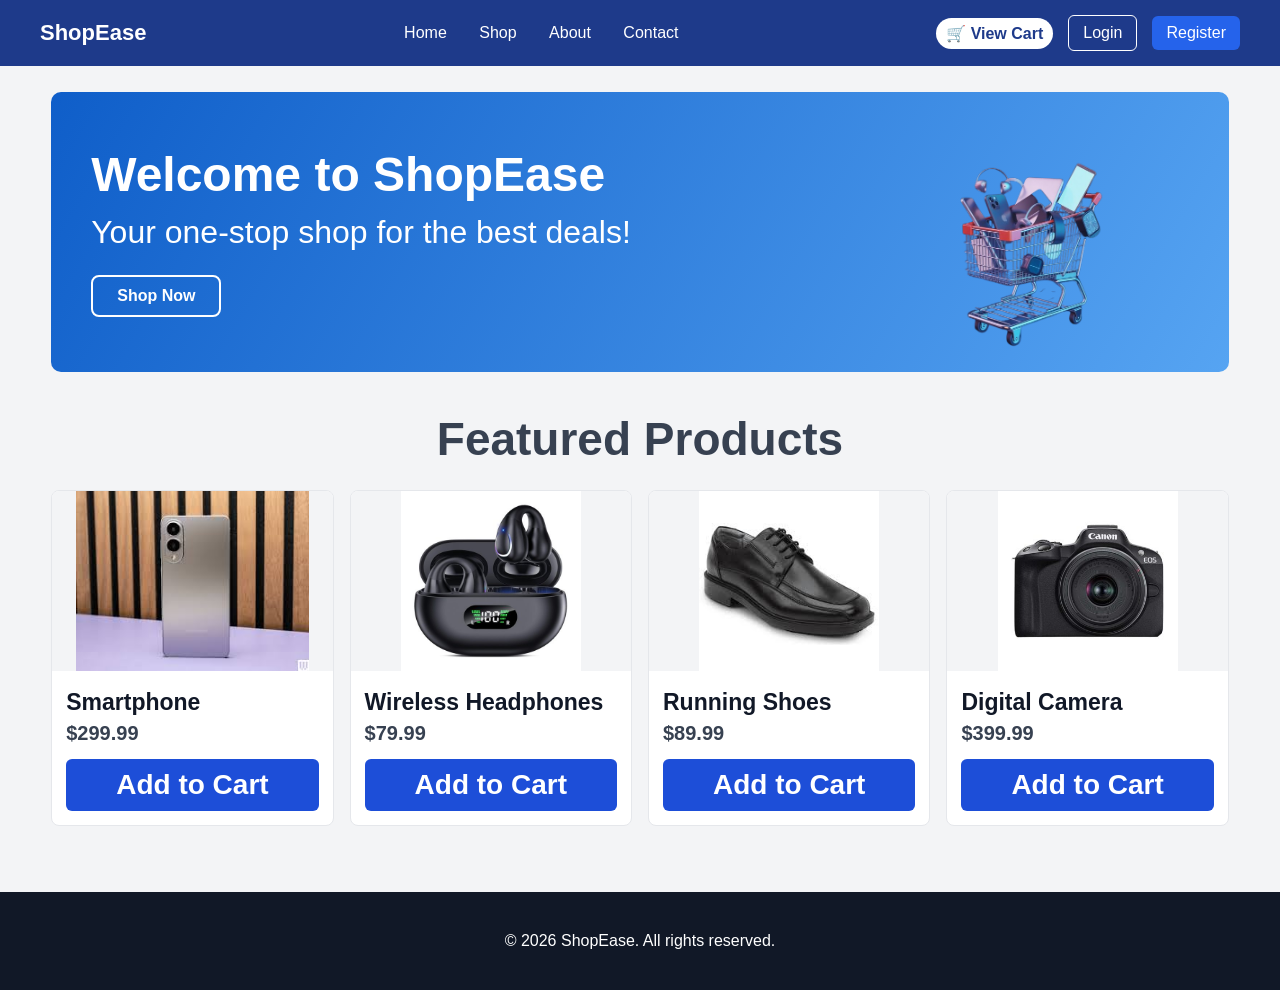
<file: index.html>
<!DOCTYPE html>
<html lang="en">
<head>
    <meta charset="UTF-8">
    <meta name="viewport" content="width=device-width, initial-scale=1.0">
    <link rel="stylesheet" href="./css/index.css">
    <title>ShopEase | Home</title>
</head>
<body>
    <header class="main-header">
        <div class="logo">ShopEase</div>

        <nav class="nav-links">
            <a href="index.html">Home</a>
            <a href="./php/shop.php">Shop</a>
            <a href="aboutUs.html">About</a>
            <a href="contactUs.html">Contact</a>
        </nav>

        <div class="header-actions">
            <a href="./php/go_to_cart.php" class="cart-icon">
                🛒 <span class="cart-count">View Cart</span>
            </a>
            <a href="login.html" class="btn-outline">Login</a>
            <a href="register.html" class="btn-primary">Register</a>
        </div>
    </header>

    <main class="container">
        <section class="hero">
            <div class="hero-content">
                <h1>Welcome to ShopEase</h1>
                <p>Your one-stop shop for the best deals!</p>
                <a href="./php/shop.php" class="hero-btn">Shop Now</a>
            </div>
            <div class="hero-image">
                <img src="./images/trolley.png" alt="Featured product">
            </div>
        </section>

        <h2 class="section-title">Featured Products</h2>

        <section class="products-grid">
            <article class="product-card">
                <img src="./products/phone.png" alt="Smartphone">
                <div class="product-info">
                    <h3 class="product-name">Smartphone</h3>
                    <p class="product-price">$299.99</p>
                    <a class="add-btn" href="./php/shop.php">Add to Cart</a>
                </div>
            </article>

            <article class="product-card">
                <img src="./products/earphone.png" alt="Wireless Headphones">
                <div class="product-info">
                    <h3 class="product-name">Wireless Headphones</h3>
                    <p class="product-price">$79.99</p>
                    <a class="add-btn" href="./php/shop.php">Add to Cart</a>
                </div>
            </article>

            <article class="product-card">
                <img src="./products/shoe.png" alt="Running Shoes">
                <div class="product-info">
                    <h3 class="product-name">Running Shoes</h3>
                    <p class="product-price">$89.99</p>
                    <a class="add-btn" href="./php/shop.php">Add to Cart</a>
                </div>
            </article>

            <article class="product-card">
                <img src="./products/camera.png" alt="Digital Camera">
                <div class="product-info">
                    <h3 class="product-name">Digital Camera</h3>
                    <p class="product-price">$399.99</p>
                    <a class="add-btn" href="./php/shop.php">Add to Cart</a>
                </div>
            </article>
        </section>
    </main>

    <footer class="main-footer">

        <p class="copyright">
            &copy; 2026 ShopEase. All rights reserved.
        </p>
    </footer>

</body>
</html>
</file>
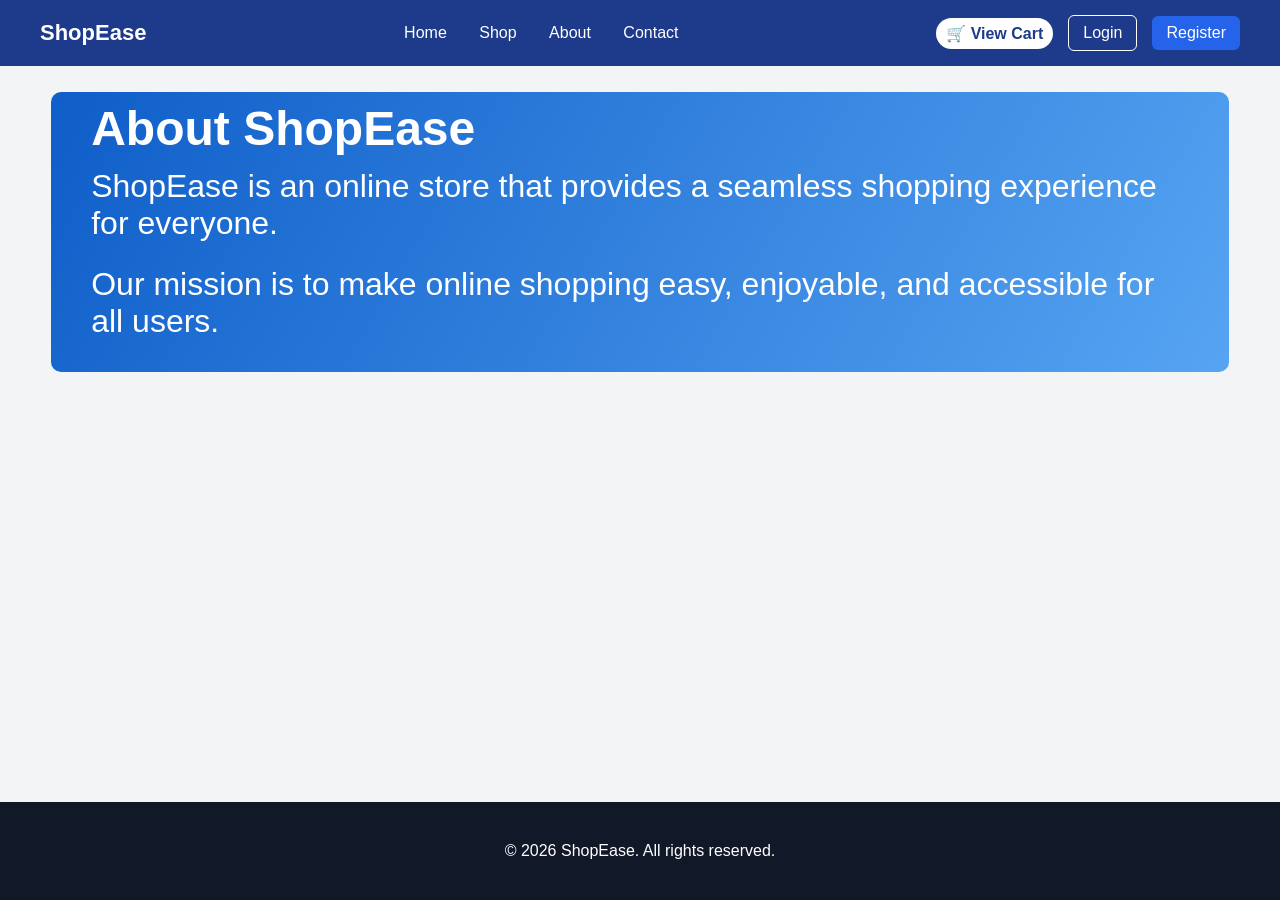
<file: aboutUs.html>
<!DOCTYPE html>
<html lang="en">
<head>
	<meta charset="UTF-8">
	<meta name="viewport" content="width=device-width, initial-scale=1.0">
	<link rel="stylesheet" href="./css/index.css">
	<title>About Us - ShopEase</title>
</head>
<body>
	<header class="main-header">
		<div class="logo">ShopEase</div>

		<nav class="nav-links">
			<a href="index.html">Home</a>
			<a href="./php/shop.php">Shop</a>
			<a href="aboutUs.html">About</a>
			<a href="contactUs.html">Contact</a>
		</nav>

		<div class="header-actions">
			<a href="./php/go_to_cart.php" class="cart-icon">
				🛒 <span class="cart-count">View Cart</span>
			</a>
			<a href="login.html" class="btn-outline">Login</a>
			<a href="register.html" class="btn-primary">Register</a>
		</div>
	</header>

	<main class="container">
		<section class="hero" style="grid-template-columns: 1fr;">
			<div class="hero-content">
				<h1>About ShopEase</h1>
				<p>ShopEase is an online store that provides a seamless shopping experience for everyone.</p>
				<p>Our mission is to make online shopping easy, enjoyable, and accessible for all users.</p>
			</div>
		</section>
	</main>

	<footer class="main-footer">
		<p class="copyright">&copy; 2026 ShopEase. All rights reserved.</p>
	</footer>
</body>
</html>
</file>
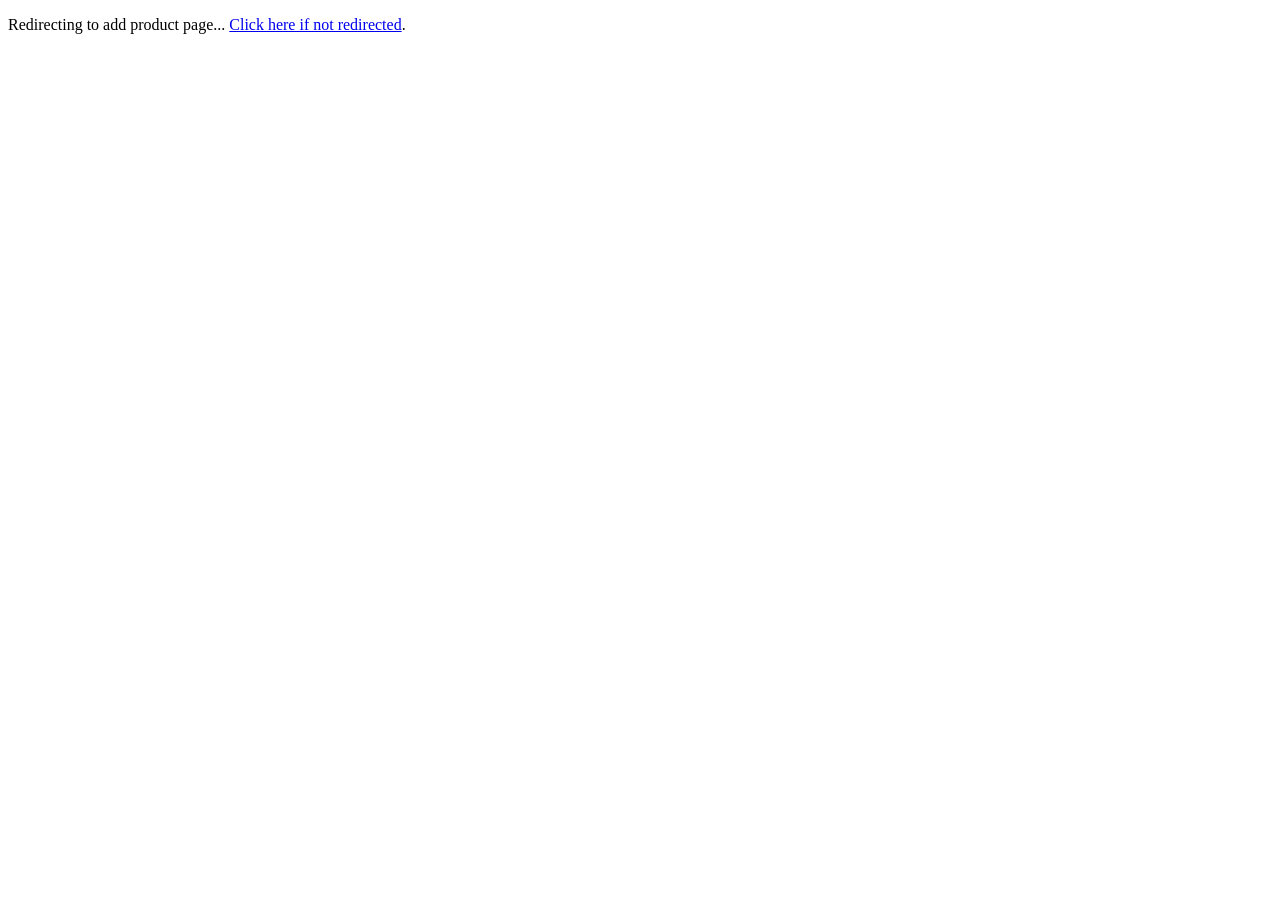
<file: addProduct.html>
<!DOCTYPE html>
<html lang="en">
<head>
    <meta charset="UTF-8">
    <meta name="viewport" content="width=device-width, initial-scale=1.0">
    <meta http-equiv="refresh" content="0; url=./php/addProduct.php">
    <title>Redirecting...</title>
</head>
<body>
    <p>Redirecting to add product page... <a href="./php/addProduct.php">Click here if not redirected</a>.</p>
</body>
</html>
</file>
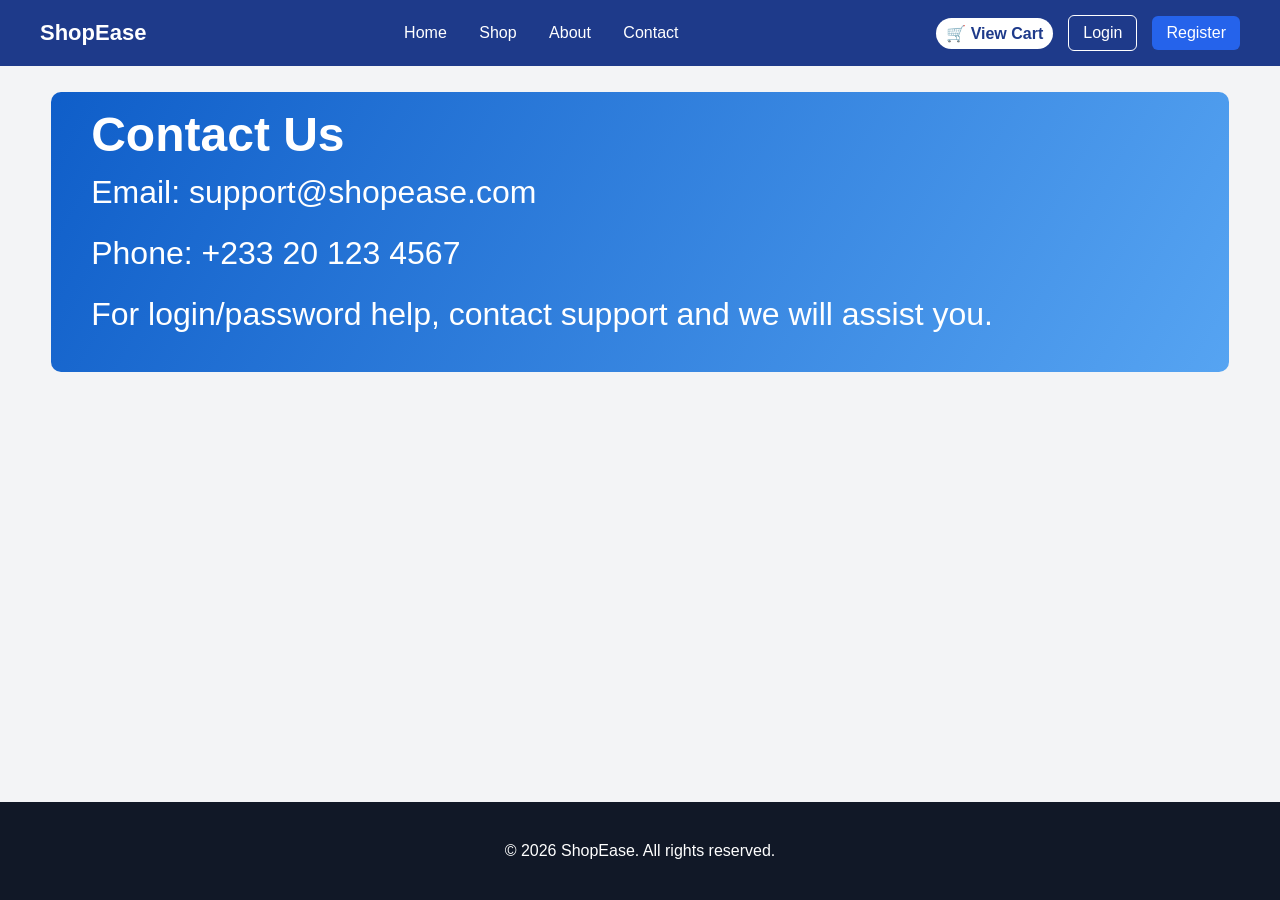
<file: contactUs.html>
<!DOCTYPE html>
<html lang="en">
<head>
	<meta charset="UTF-8">
	<meta name="viewport" content="width=device-width, initial-scale=1.0">
	<link rel="stylesheet" href="./css/index.css">
	<title>Contact Us - ShopEase</title>
</head>
<body>
	<header class="main-header">
		<div class="logo">ShopEase</div>

		<nav class="nav-links">
			<a href="index.html">Home</a>
			<a href="./php/shop.php">Shop</a>
			<a href="aboutUs.html">About</a>
			<a href="contactUs.html">Contact</a>
		</nav>

		<div class="header-actions">
			<a href="./php/go_to_cart.php" class="cart-icon">
				🛒 <span class="cart-count">View Cart</span>
			</a>
			<a href="login.html" class="btn-outline">Login</a>
			<a href="register.html" class="btn-primary">Register</a>
		</div>
	</header>

	<main class="container">
		<section class="hero" style="grid-template-columns: 1fr;">
			<div class="hero-content">
				<h1>Contact Us</h1>
				<p>Email: support@shopease.com</p>
				<p>Phone: +233 20 123 4567</p>
				<p>For login/password help, contact support and we will assist you.</p>
			</div>
		</section>
	</main>

	<footer class="main-footer">
		<p class="copyright">&copy; 2026 ShopEase. All rights reserved.</p>
	</footer>
</body>
</html>
</file>
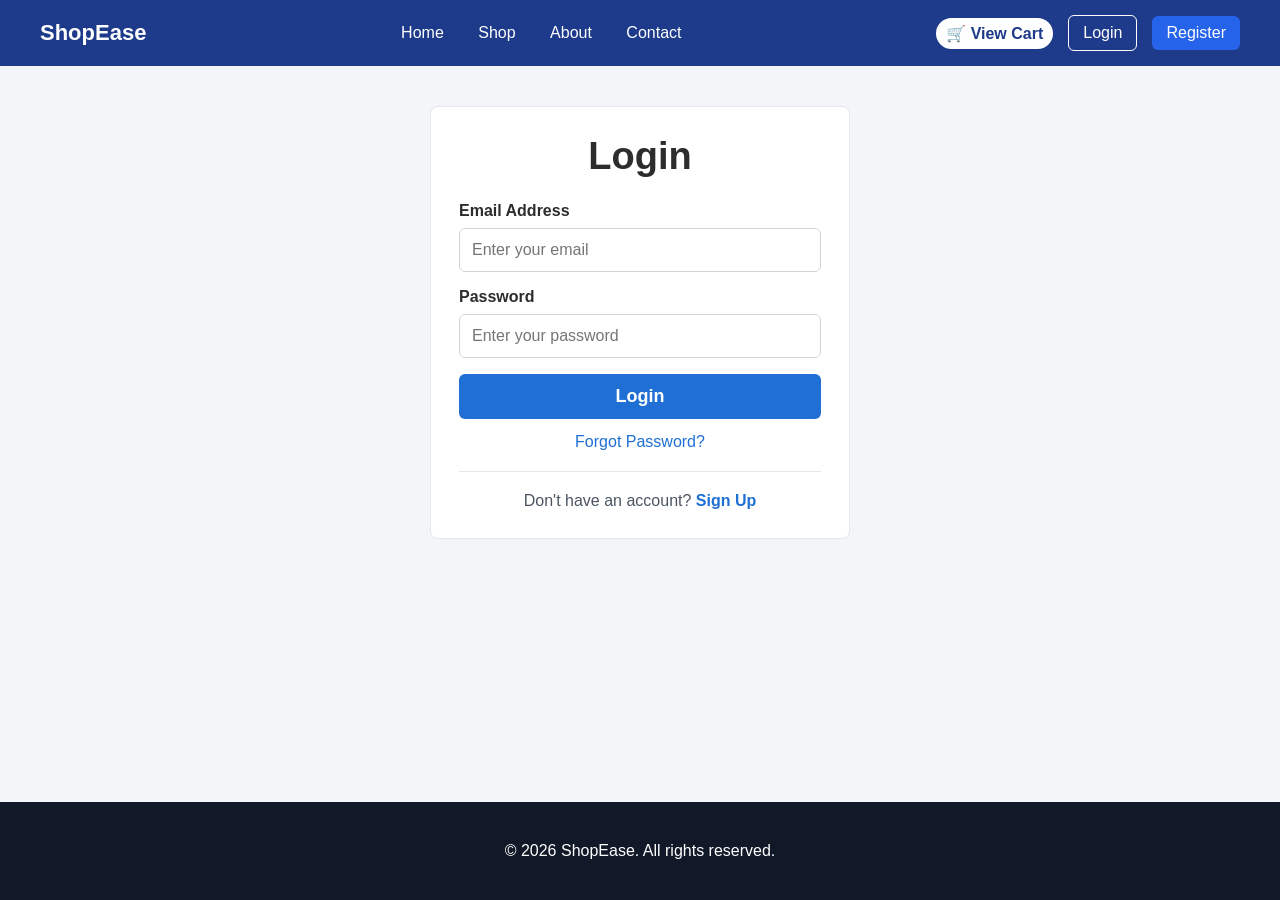
<file: login.html>
<!DOCTYPE html>
<html lang="en">
<head>
	<meta charset="UTF-8">
	<meta name="viewport" content="width=device-width, initial-scale=1.0">
	<title>Login - ShopEase</title>
	<link rel="stylesheet" href="css/auth.css">
</head>
<body>
	<header class="main-header">
		<div class="logo">ShopEase</div>

		<nav class="nav-links">
			<a href="index.html">Home</a>
			<a href="./php/shop.php">Shop</a>
			<a href="aboutUs.html">About</a>
			<a href="contactUs.html">Contact</a>
		</nav>

		<div class="header-actions">
			<a href="./php/go_to_cart.php" class="cart-icon">
				🛒 <span class="cart-count">View Cart</span>
			</a>
			<a href="login.html" class="btn-outline">Login</a>
			<a href="register.html" class="btn-primary">Register</a>
		</div>
	</header>

	<main class="main">
		<section class="card">
			<h1 class="title">Login</h1>
			<p id="login-note" style="display:none; color:#1d4ed8; margin-bottom:12px; text-align:center; font-weight:600;">Please login to add products to cart.</p>
			<p id="view-cart-note" style="display:none; color:#1d4ed8; margin-bottom:12px; text-align:center; font-weight:600;">Please login to see products in your cart.</p>

			<form action="./php/auth.php" method="post">
				<input type="hidden" name="action" value="login">
				<div class="form-group">
					<label for="email">Email Address</label>
					<input type="email" id="email" name="email" placeholder="Enter your email" required>
				</div>

				<div class="form-group">
					<label for="password">Password</label>
					<input type="password" id="password" name="password" placeholder="Enter your password" required>
				</div>

				<button type="submit" class="btn">Login</button>
				<p id="login-error" style="display:none; color:#dc2626; margin-top:10px; text-align:center; font-weight:600;">Incorrect username or password.</p>

				<p class="help-link"><a href="contactUs.html">Forgot Password?</a></p>

				<hr class="divider">

				<p class="switch-text">Don't have an account? <a href="register.html">Sign Up</a></p>
			</form>
		</section>
	</main>

	<footer class="main-footer">

        <p class="copyright">
            &copy; 2026 ShopEase. All rights reserved.
        </p>
    </footer>
	<script>
		const params = new URLSearchParams(window.location.search);
		const loginError = document.getElementById('login-error');
		const loginNote = document.getElementById('login-note');
		const viewCartNote = document.getElementById('view-cart-note');
		const emailInput = document.getElementById('email');

		if (params.get('error') === 'invalid_credentials' && loginError) {
			loginError.style.display = 'block';
		}

		if (params.get('error') === 'login_required' && loginNote) {
			loginNote.style.display = 'block';
		}

		if (params.get('error') === 'view_cart_login_required' && viewCartNote) {
			viewCartNote.style.display = 'block';
		}

		const oldEmail = params.get('email');
		if (oldEmail && emailInput) {
			emailInput.value = oldEmail;
		}
	</script>
</body>
</html>
</file>
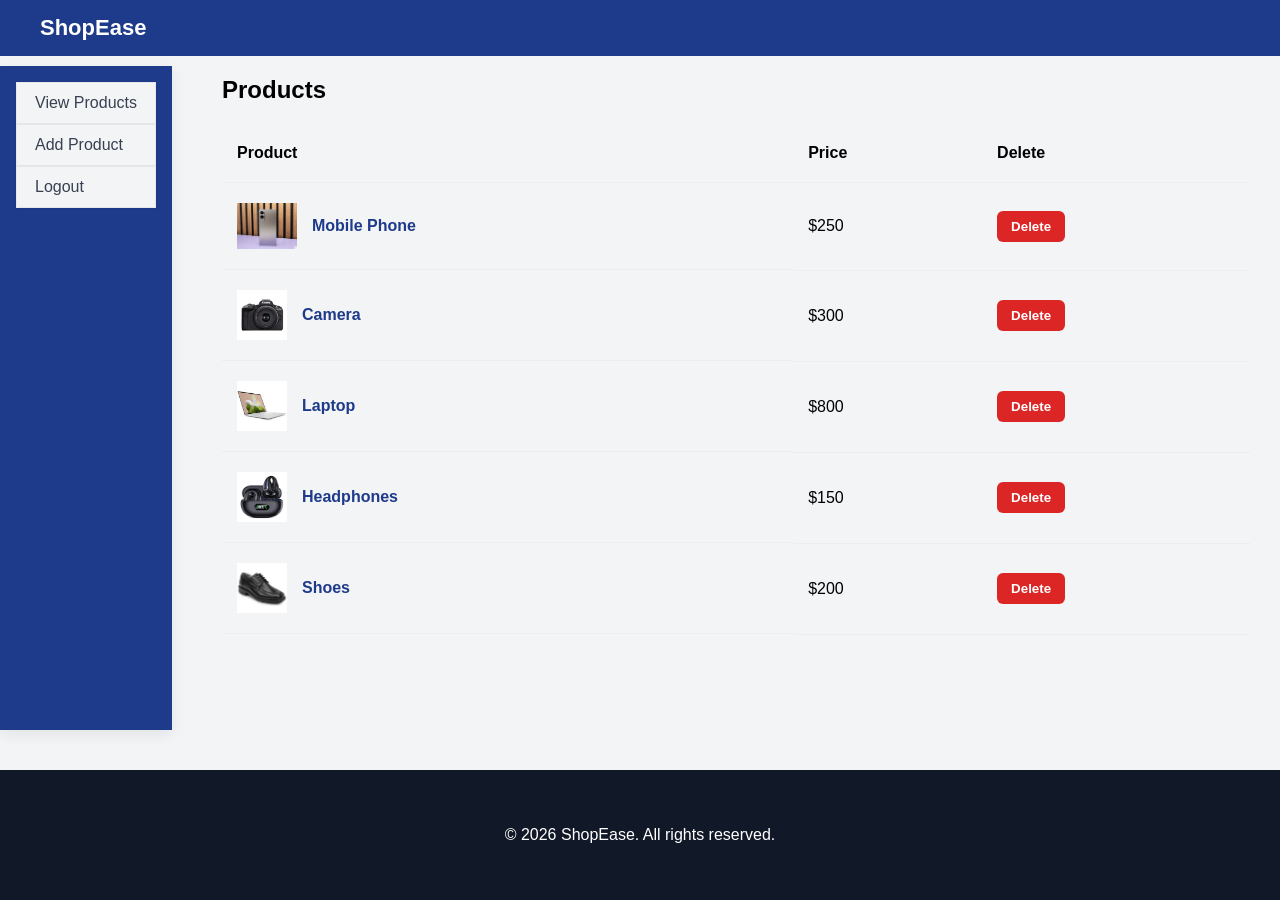
<file: product.html>
<!DOCTYPE html>
<html lang="en">
<head>
    <meta charset="UTF-8">
    <meta name="viewport" content="width=device-width, initial-scale=1.0">
    <link rel="stylesheet" href="./css/dashboard.css">
    <title>Products - ShopEase</title>
</head>
<body>
    <header class="main-header">
        <div class="logo">ShopEase</div>

    </header>
    
    <main>
        <nav class="sidebar" >
            <a href="./php/dashboard.php">View Products</a> <br>
            <a href="./php/addProduct.php">Add Product</a> <br>
            <a href="./php/logout.php">Logout</a> <br>
        </nav>
        <section class="product">
            <h2>Products</h2>
            <div>
                <table>
                    <tbody>
                        <tr> 
                            <th>Product</th> 
                            <th>Price</th> 
                            <th>Delete</th> 
                        </tr>
                        <tr> 
                            <td class="product-cell">
                                <img src="./products/phone.png">
                                <span class="product-name">Mobile Phone</span>
                            </td> 
                            <td>$250</td> 
                            <td><button class="delete-btn">Delete</button></td> 
                        </tr>

                        <tr> 
                            <td class="product-cell">
                                <img src="./products/camera.png">
                                <span class="product-name">Camera</span>
                            </td> 
                            <td>$300</td> 
                            <td><button class="delete-btn">Delete</button></td> 
                        </tr>

                        <tr> 
                            <td class="product-cell">
                                <img src="./products/laptop.png">
                                <span class="product-name">Laptop</span>
                            </td> 
                            <td>$800</td> 
                            <td><button class="delete-btn">Delete</button></td> 
                        </tr>

                        <tr> 
                            <td class="product-cell">
                                <img src="./products/earphone.png">
                                <span class="product-name">Headphones</span>
                            </td> 
                            <td>$150</td> 
                            <td><button class="delete-btn">Delete</button></td> 
                        </tr>   

                        <tr> 
                            <td class="product-cell">
                                <img src="./products/shoe.png">
                                <span class="product-name">Shoes</span>
                            </td> 
                            <td>$200</td> 
                            <td><button class="delete-btn">Delete</button></td> 
                        </tr>   

                        </tbody>
                    </table>
            </div>

        </section>
    </main>
   

    <footer class="main-footer">

        <p class="copyright">
            &copy; 2026 ShopEase. All rights reserved.
        </p>
    </footer>
</body>
</html>
</file>
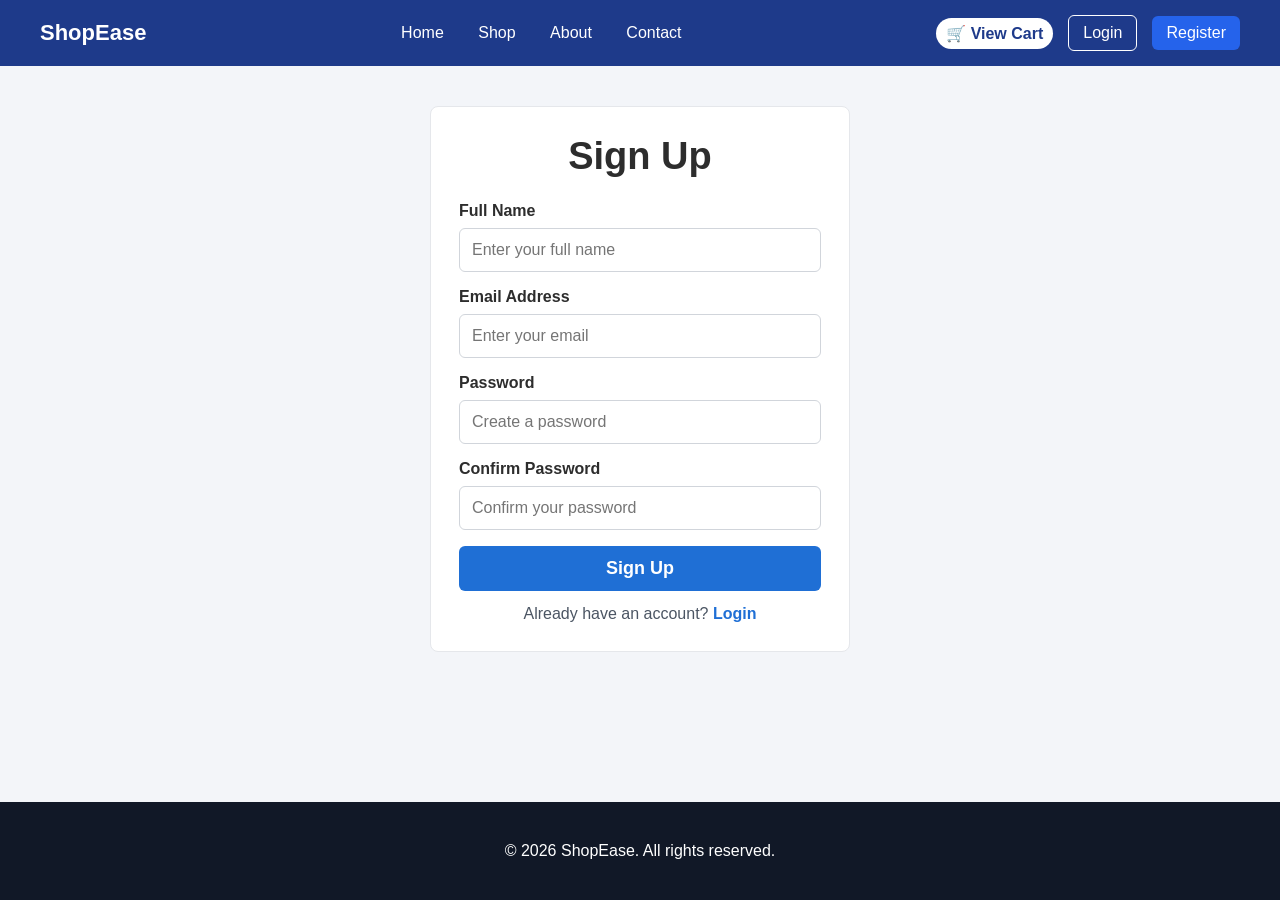
<file: register.html>
<!DOCTYPE html>
<html lang="en">
<head>
	<meta charset="UTF-8">
	<meta name="viewport" content="width=device-width, initial-scale=1.0">
	<title>Sign Up - ShopEase</title>
	<link rel="stylesheet" href="css/auth.css">
</head>
<body>
	<header class="main-header">
		<div class="logo">ShopEase</div>

		<nav class="nav-links">
			<a href="index.html">Home</a>
			<a href="./php/shop.php">Shop</a>
			<a href="aboutUs.html">About</a>
			<a href="contactUs.html">Contact</a>
		</nav>

		<div class="header-actions">
			<a href="./php/go_to_cart.php" class="cart-icon">
				🛒 <span class="cart-count">View Cart</span>
			</a>
			<a href="login.html" class="btn-outline">Login</a>
			<a href="register.html" class="btn-primary">Register</a>
		</div>
	</header>

	<main class="main">
		<section class="card">
			<h1 class="title">Sign Up</h1>
			<p id="signup-success" style="display:none; color:#166534; margin-bottom:12px; text-align:center; font-weight:600;">Signup successful. Redirecting to login...</p>
			<p id="signup-error" style="display:none; color:#dc2626; margin-bottom:12px; text-align:center; font-weight:600;"></p>

			<form action="./php/auth.php" method="post">
				<input type="hidden" name="action" value="register">
				<div class="form-group">
					<label for="fullName">Full Name</label>
					<input type="text" id="fullName" name="fullName" placeholder="Enter your full name" required>
				</div>

				<div class="form-group">
					<label for="email">Email Address</label>
					<input type="email" id="email" name="email" placeholder="Enter your email" required>
				</div>

				<div class="form-group">
					<label for="password">Password</label>
					<input type="password" id="password" name="password" placeholder="Create a password" required>
				</div>

				<div class="form-group">
					<label for="confirmPassword">Confirm Password</label>
					<input type="password" id="confirmPassword" name="confirmPassword" placeholder="Confirm your password" required>
				</div>

				<button type="submit" class="btn">Sign Up</button>

				<p class="help-link switch-text">Already have an account? <a href="login.html">Login</a></p>
			</form>
		</section>
	</main>

	<footer class="main-footer">

        <p class="copyright">
            &copy; 2026 ShopEase. All rights reserved.
        </p>
    </footer>
	<script>
		const registerParams = new URLSearchParams(window.location.search);
		const signupSuccess = document.getElementById('signup-success');
		const signupError = document.getElementById('signup-error');
		const fullNameInput = document.getElementById('fullName');
		const emailInput = document.getElementById('email');

		const oldFullName = registerParams.get('fullName');
		const oldEmail = registerParams.get('email');

		if (oldFullName && fullNameInput) {
			fullNameInput.value = oldFullName;
		}

		if (oldEmail && emailInput) {
			emailInput.value = oldEmail;
		}

		if (registerParams.get('status') === 'success' && signupSuccess) {
			signupSuccess.style.display = 'block';
			// Delay briefly so users can read the success message before redirecting.
			setTimeout(function () {
				window.location.href = 'login.html';
			}, 1600);
		}

		if (signupError) {
			const error = registerParams.get('error');

			if (error === 'missing_fields') {
				signupError.textContent = 'Please fill in all required fields.';
				signupError.style.display = 'block';
			}

			if (error === 'password_mismatch') {
				signupError.textContent = 'Passwords do not match.';
				signupError.style.display = 'block';
			}

			if (error === 'email_exists') {
				signupError.textContent = 'Email already exists. Please use another email.';
				signupError.style.display = 'block';
			}
		}
	</script>
</body>
</html>
</file>
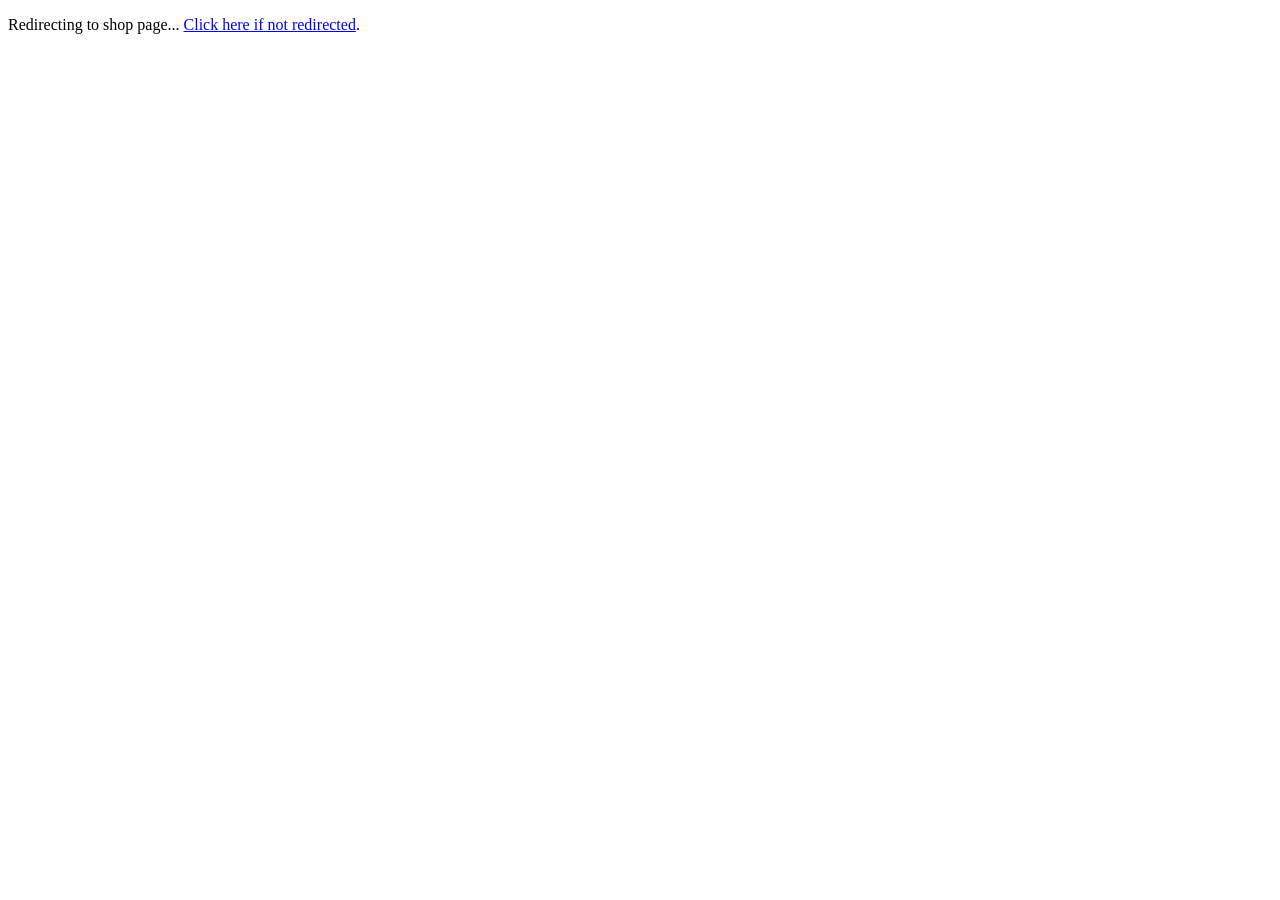
<file: shop.html>
<!DOCTYPE html>
<html lang="en">
<head>
    <meta charset="UTF-8">
    <meta name="viewport" content="width=device-width, initial-scale=1.0">
    <meta http-equiv="refresh" content="0; url=./php/shop.php">
    <title>Redirecting...</title>
</head>
<body>
    <p>Redirecting to shop page... <a href="./php/shop.php">Click here if not redirected</a>.</p>
</body>
</html>
</file>
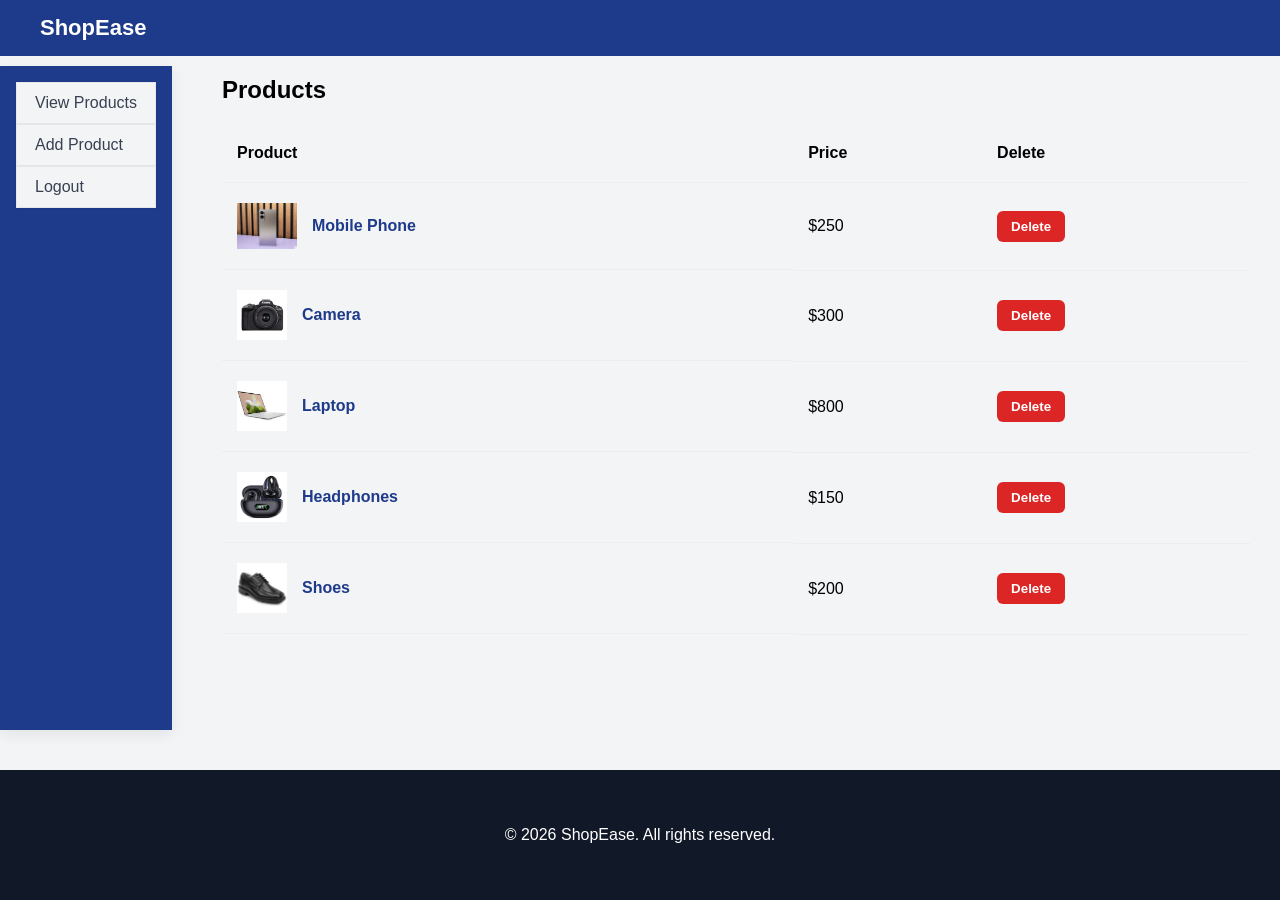
<file: viewProduct.html>
<!DOCTYPE html>
<html lang="en">
<head>
    <meta charset="UTF-8">
    <meta name="viewport" content="width=device-width, initial-scale=1.0">
    <link rel="stylesheet" href="./css/dashboard.css">
    <title>View Products</title>
</head>
<body>
    <header class="main-header">
        <div class="logo">ShopEase</div>
    </header>
    
    <main>
        <nav class="sidebar">
            <a href="./php/dashboard.php">View Products</a>
            <a href="./php/addProduct.php">Add Product</a>
            <a href="./php/logout.php">Logout</a>
        </nav>

        <section class="product">
            <h2>Products</h2>
            <div>
                <table>
                    <tbody>
                        <tr> 
                            <th>Product</th> 
                            <th>Price</th> 
                            <th>Delete</th> 
                        </tr>
                        <tr> 
                            <td class="product-cell">
                                <img src="./products/phone.png" alt="Mobile Phone">
                                <span class="product-name">Mobile Phone</span>
                            </td> 
                            <td>$250</td> 
                            <td><button class="delete-btn">Delete</button></td> 
                        </tr>

                        <tr> 
                            <td class="product-cell">
                                <img src="./products/camera.png" alt="Camera">
                                <span class="product-name">Camera</span>
                            </td> 
                            <td>$300</td> 
                            <td><button class="delete-btn">Delete</button></td> 
                        </tr>

                        <tr> 
                            <td class="product-cell">
                                <img src="./products/laptop.png" alt="Laptop">
                                <span class="product-name">Laptop</span>
                            </td> 
                            <td>$800</td> 
                            <td><button class="delete-btn">Delete</button></td> 
                        </tr>

                        <tr> 
                            <td class="product-cell">
                                <img src="./products/earphone.png" alt="Headphones">
                                <span class="product-name">Headphones</span>
                            </td> 
                            <td>$150</td> 
                            <td><button class="delete-btn">Delete</button></td> 
                        </tr>   

                        <tr> 
                            <td class="product-cell">
                                <img src="./products/shoe.png" alt="Shoes">
                                <span class="product-name">Shoes</span>
                            </td> 
                            <td>$200</td> 
                            <td><button class="delete-btn">Delete</button></td> 
                        </tr>   

                        </tbody>
                    </table>
            </div>

        </section>
    </main>
   

    <footer class="main-footer">

        <p class="copyright">
            &copy; 2026 ShopEase. All rights reserved.
        </p>
    </footer>
</body>
</html>
</file>
<file: css/index.css>
* {
    box-sizing: border-box;
}

body {
    margin: 0;
    font-family: 'Segoe UI', sans-serif;
    background-color: #f3f4f6;
    color: #1f2937;
    min-height: 100vh;
    display: flex;
    flex-direction: column;
}

.main-header {
    background-color: #1E3A8A;
    color: white;
    display: flex;
    justify-content: space-between;
    align-items: center;
    padding: 15px 40px;
}

.logo {
    font-size: 22px;
    font-weight: bold;
}

.nav-links a {
    color: white;
    margin: 0 14px;
    text-decoration: none;
}

.nav-links a:hover {
    text-decoration: underline;
}

.header-actions {
    display: flex;
    align-items: center;
    gap: 15px;
}

.cart-icon {
    background: white;
    color: #1E3A8A;
    padding: 6px 10px;
    border-radius: 20px;
    font-weight: bold;
    text-decoration: none;
}

.btn-outline,
.btn-primary {
    padding: 8px 14px;
    border-radius: 6px;
    text-decoration: none;
    color: white;
}

.btn-outline {
    border: 1px solid white;
}

.btn-primary {
    background-color: #2563EB;
}

.container {
    width: min(1200px, 92%);
    margin: 26px auto;
    flex: 1;
}

.hero {
    background: linear-gradient(120deg, #0f5ec9, #56a4f2);
    border-radius: 10px;
    min-height: 280px;
    height: 280px;
    color: white;
    padding: 40px;
    display: flex;
    align-items: center;
    justify-content: space-between;
    gap: 20px;
}

.hero h1 {
    font-size: 48px;
    margin: 0 0 12px;
}

.hero p {
    font-size: 32px;
    margin: 0 0 24px;
}

.hero-btn {
    display: inline-block;
    color: #ffffff;
    border: 2px solid #ffffff;
    border-radius: 8px;
    padding: 10px 24px;
    text-decoration: none;
    font-weight: 600;
}

.hero-image img {
    width: 320px;
    max-width: 100%;
    height: 300px;
    object-fit: contain;
}

.section-title {
    text-align: center;
    font-size: 46px;
    margin: 40px 0 24px;
    color: #374151;
}

.products-grid {
    display: grid;
    grid-template-columns: repeat(auto-fit, minmax(220px, 1fr));
    gap: 16px;
}

.product-card {
    background: #ffffff;
    border: 1px solid #e5e7eb;
    border-radius: 8px;
    overflow: hidden;
}

.product-card img {
    width: 100%;
    height: 180px;
    object-fit: contain;
    background: #f3f4f6;
}

.product-info {
    padding: 14px;
}

.product-name {
    margin: 0 0 6px;
    font-size: 23px;
    color: #111827;
}

.product-price {
    margin: 0 0 14px;
    font-size: 20px;
    color: #374151;
    font-weight: 600;
}

.add-btn {
    display: block;
    width: 100%;
    border: none;
    border-radius: 6px;
    padding: 10px;
    background: #1d4ed8;
    color: #ffffff;
    text-decoration: none;
    text-align: center;
    font-size: 28px;
    font-weight: 600;
    cursor: pointer;
}

.main-footer {
    margin-top: 40px;
    background-color: #111827;
    color: white;
    padding: 40px;
    text-align: center;
}

.footer-inner {
    width: min(1200px, 92%);
    margin: 0 auto;
    display: grid;
    grid-template-columns: repeat(auto-fit, minmax(200px, 1fr));
    gap: 20px;
}

.footer-inner h4 {
    margin: 0 0 12px;
}

.footer-inner a {
    display: block;
    color: #e5e7eb;
    text-decoration: none;
    margin-bottom: 8px;
}

.copyright {
    margin: 0;
    color: white;
}

@media (max-width: 900px) {
    .main-header {
        flex-wrap: wrap;
        gap: 10px;
        padding: 14px 16px;
    }

    .hero {
        flex-direction: column;
        text-align: center;
        padding: 26px;
    }
}
</file>
<file: css/auth.css>
* {
    box-sizing: border-box;
    margin: 0;
    padding: 0;
    font-family: Arial, sans-serif;
}

body {
    background: #f3f5f9;
    color: #2d2d2d;
    min-height: 100vh;
    display: flex;
    flex-direction: column;
}

.main-header {
    background-color: #1E3A8A;
    color: white;
    display: flex;
    justify-content: space-between;
    align-items: center;
    padding: 15px 40px;
}

.logo {
    font-size: 22px;
    font-weight: bold;
}

.nav-links a {
    color: white;
    margin: 0 15px;
    text-decoration: none;
}

.nav-links a:hover {
    text-decoration: underline;
}

.header-actions {
    display: flex;
    align-items: center;
    gap: 15px;
}

.cart-icon {
    background: white;
    color: #1E3A8A;
    padding: 6px 10px;
    border-radius: 20px;
    font-weight: bold;
    text-decoration: none;
}

.btn-primary, .btn-outline {
    padding: 8px 14px;
    color: white;
    text-decoration: none;
    border-radius: 6px;
}

.btn-primary {
    background-color: #2563EB;
}

.btn-outline {
    border: 1px solid white;
}

.main {
    flex: 1;
    display: flex;
    justify-content: center;
    align-items: flex-start;
    padding: 40px 16px;
}

.card {
    width: 100%;
    max-width: 420px;
    background: #ffffff;
    border: 1px solid #e5e7eb;
    border-radius: 8px;
    padding: 28px;
}

.title {
    text-align: center;
    margin-bottom: 24px;
    font-size: 38px;
}

.form-group {
    margin-bottom: 16px;
}

label {
    display: block;
    margin-bottom: 8px;
    font-weight: 600;
}

input {
    width: 100%;
    padding: 12px;
    border: 1px solid #d1d5db;
    border-radius: 6px;
    font-size: 16px;
}

.btn {
    width: 100%;
    border: none;
    border-radius: 6px;
    padding: 12px;
    font-size: 18px;
    font-weight: 700;
    color: #fff;
    background: #1f6fd5;
    cursor: pointer;
}

.btn:hover {
    background: #185fb8;
}

.help-link {
    margin-top: 14px;
    text-align: center;
}

.help-link a {
    color: #1f6fd5;
    text-decoration: none;
}

.divider {
    border: none;
    border-top: 1px solid #e5e7eb;
    margin: 20px 0;
}

.switch-text {
    text-align: center;
    color: #4b5563;
}

.switch-text a {
    color: #1f6fd5;
    text-decoration: none;
    font-weight: 600;
}

.footer {
    background: #243655;
    color: #fff;
    padding: 24px 16px;
}

.footer-inner {
    max-width: 960px;
    margin: 0 auto;
    display: flex;
    justify-content: space-between;
    gap: 24px;
}

.footer h4 {
    margin-bottom: 10px;
}

.footer ul {
    list-style: none;
}

.footer li {
    margin-bottom: 6px;
}

.footer a {
    color: #dbe7ff;
    text-decoration: none;
}

@media (max-width: 640px) {
    .title {
        font-size: 30px;
    }

    .card {
        padding: 22px;
    }

    .footer-inner {
        flex-direction: column;
    }
}

.main-footer {
    background-color: #111827;
    color: white;
    padding: 40px;
    margin-top: 40px;
    text-align: center;
}
</file>
<file: css/dashboard.css>
body {
    margin: 0;
    font-family: 'Segoe UI', sans-serif;
    background-color: #F3F4F6;
    min-height: 100vh;
    display: flex;
    flex-direction: column;
}

.main-header {
    background-color: #1E3A8A;
    color: white;
    display: flex;
    justify-content: space-between;
    align-items: center;
    padding: 15px 40px;
}

.logo {
    font-size: 22px;
    font-weight: bold;
}

.nav-links a {
    color: white;
    margin: 0 15px;
    text-decoration: none;
}

.nav-links a:hover {
    text-decoration: underline;
}

.header-actions {
    display: flex;
    align-items: center;
    gap: 15px;
}

.cart-icon {
    background: white;
    color: #1E3A8A;
    padding: 6px 10px;
    border-radius: 20px;
    font-weight: bold;
}

/* Grouped common button styles to reduce repetition */
.btn-primary, .btn-outline {
    padding: 8px 14px;
    color: white;
    text-decoration: none;
    border-radius: 6px;
}

.btn-primary {
    background-color: #2563EB;
}

.btn-outline {
    border: 1px solid white;
}

.main-footer {
    background-color: #111827;
    color: white;
    padding: 40px;
    margin-top: 40px;
    text-align: center;
}

img{
    max-height: 50px; object-fit: contain;
    max-width: 60px; object-fit: contain;
}

main{
    display: flex;
    justify-content: space-between;
    flex: 1;
}
.product{
    margin-right: 30px;
    flex: 1;
}

.sidebar{
    margin-top: 10px;
    margin-right: 50px;
    display: flex;
    flex-direction: column;
    background-color: #1E3A8A;
    padding: 16px;
    box-shadow: 0 4px 14px rgba(15, 23, 42, 0.08);

}

.sidebar a {
    display: block;
    color: #374151;
    background-color: #F3F4F6;
    padding: 11px 18px;
    margin: 0;
    text-decoration: none;
    border: 1px solid #E5E7EB;
    box-shadow: 0 1px 3px rgba(15, 23, 42, 0.06);
}

.sidebar a:hover {
    background-color: #EFF6FF;
    color: #1D4ED8;
}

.sidebar a:last-of-type {
    margin-bottom: 0;
}

.sidebar br {
    display: none;
}



table{
    border-collapse: collapse;
    width: 100%;
}

/* Add padding and a bottom border to each cell */
th, td {
    text-align: left;
    padding: 20px 15px; /* Adds 20px space top/bottom, 15px left/right */
    border-bottom: 1px solid #eaedf1; /* Adds the subtle gray line between rows */
    vertical-align: middle; /* Vertically centers the text with the images */
}

.delete-btn {
    background-color: #DC2626;
    color: white;
    border: none;
    padding: 8px 14px;
    border-radius: 6px;
    cursor: pointer;
    font-weight: 600;
}

.delete-btn:hover {
    background-color: #B91C1C;
}

/* Add this to control the layout inside the first column */
.product-cell {
    display: flex;
    align-items: center; /* Vertically centers the text with the image */
    gap: 15px; /* Adjust this value to bring the text closer or further from the image */
}

/* Update your ID selector to a class selector */
.product-name {
    font-weight: bold;
    color: #1E3A8A;
}
</file>
